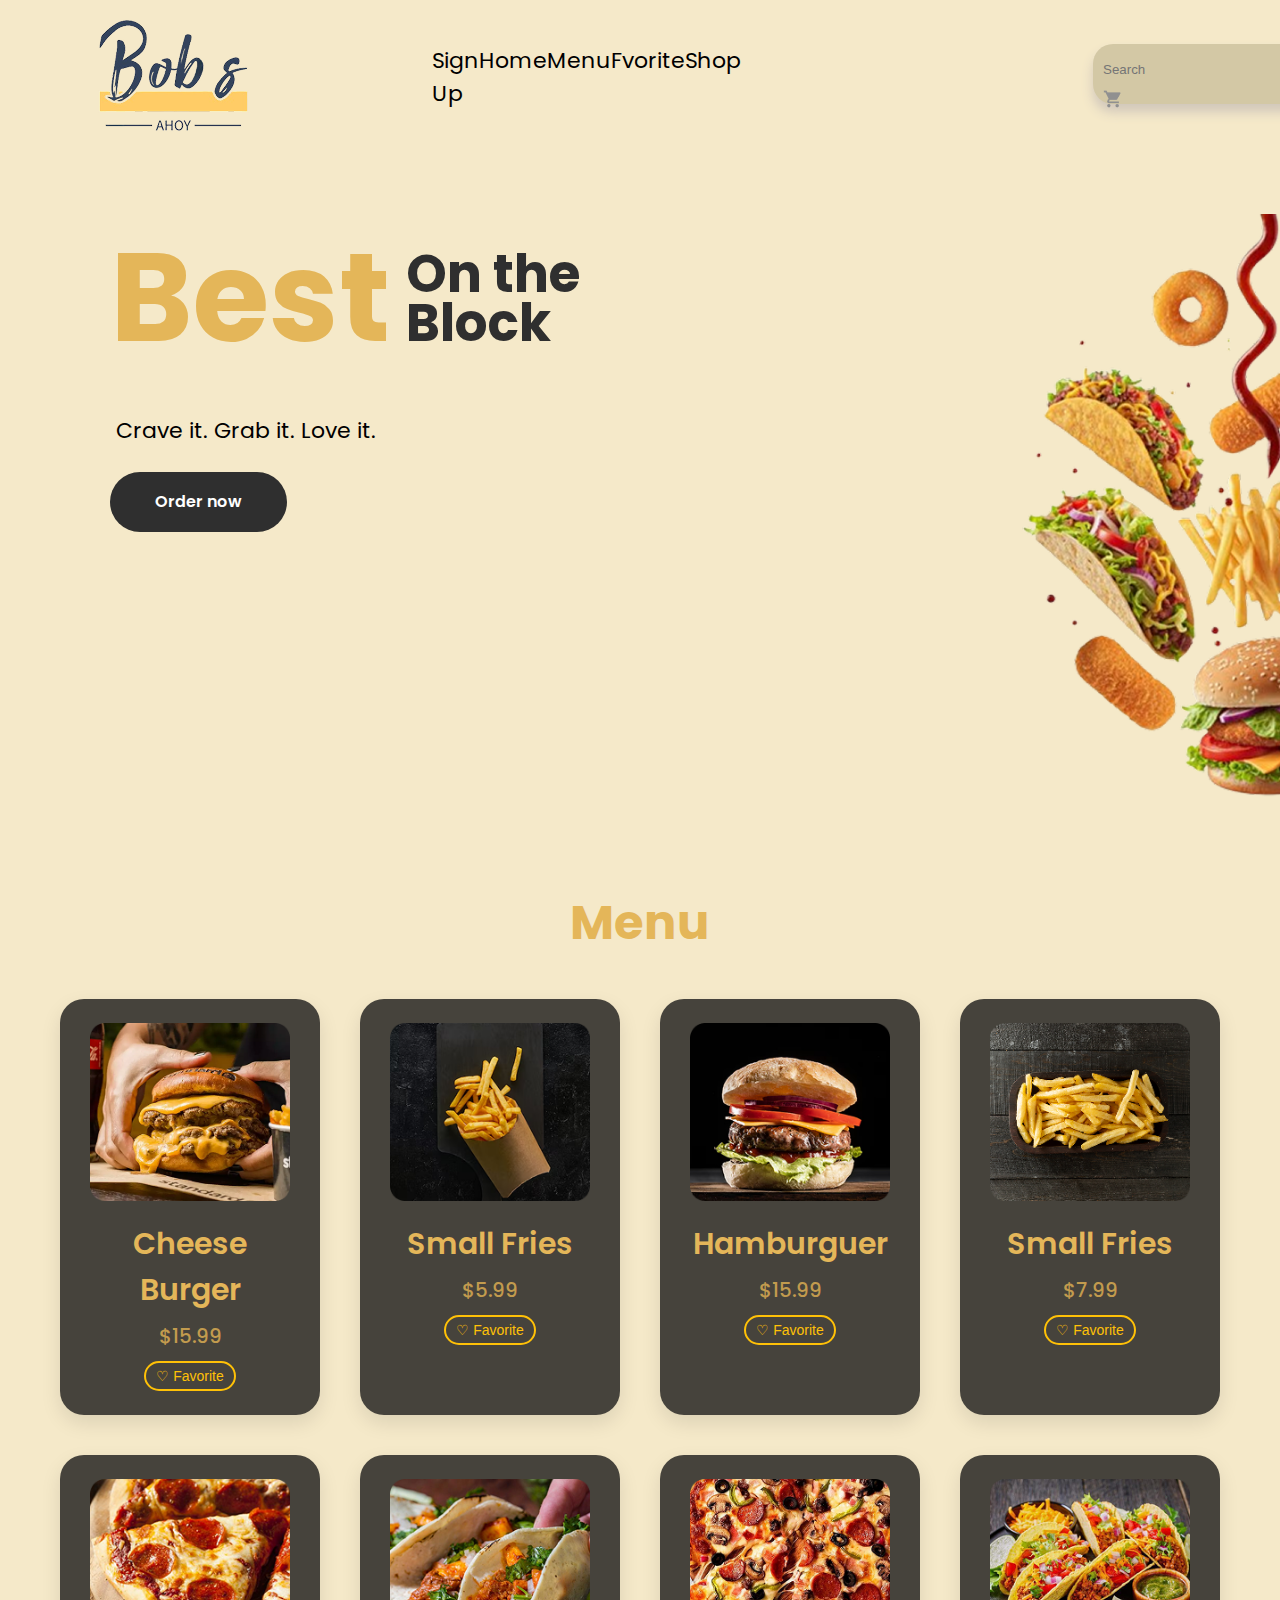
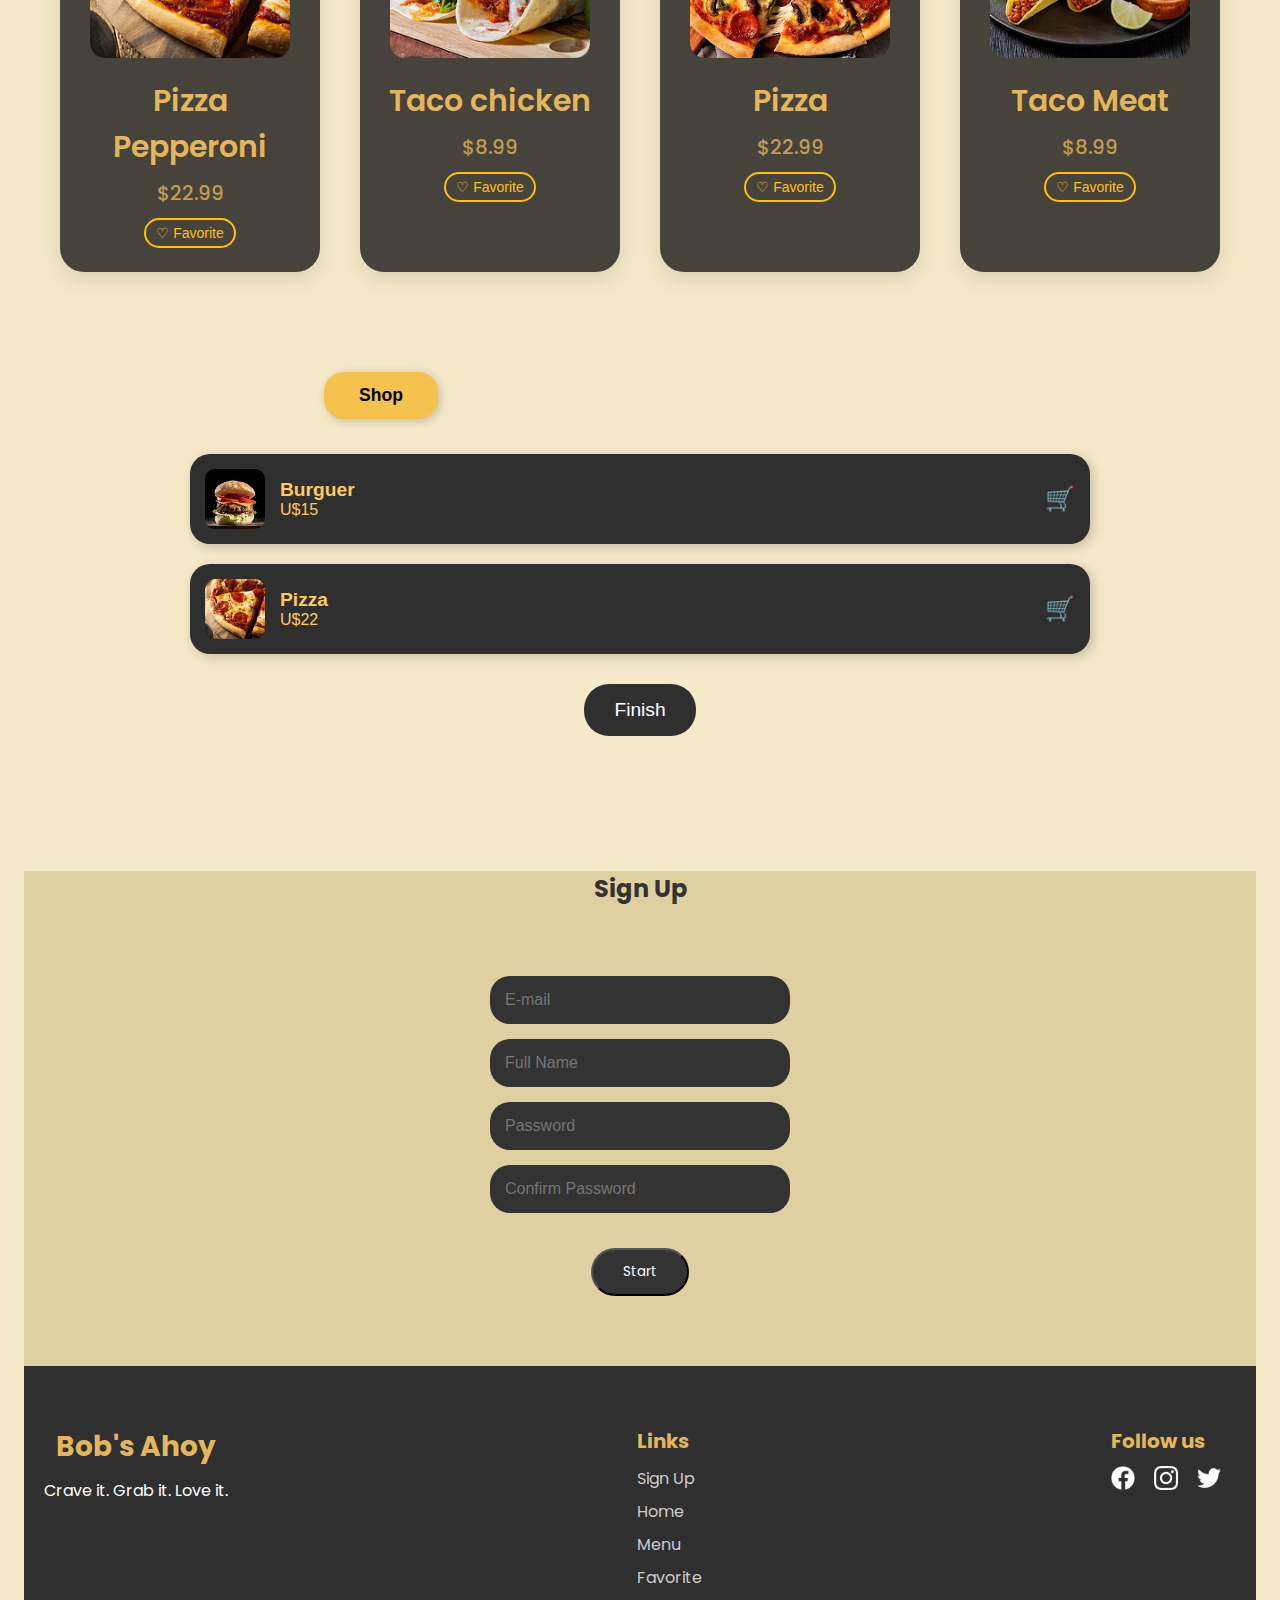
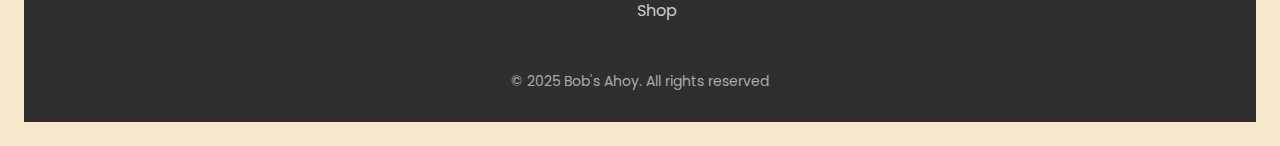
<file: index.html>
<!DOCTYPE html>
<html lang="en">
<head>
    <meta charset="UTF-8">
    <meta name="viewport" content="width=device-width, initial-scale=1.0">
    <title>Bob's Ahoy</title>
    <link rel="shortcut icon" type="image/png" href="/Assets/img/logo.png">
    <link rel="stylesheet" href="/styles.css">
</head>
<body>
    <header>
        <div class="nav-logo">
            <a href="#"><img src="/Assets/img/logo.png" alt="Logo"></a>
        </div>
        <div class="nav-principal">
            <ul>
                <li><a href="">Sign Up</a></li>
                <li><a href="">Home</a></li>
                <li><a href="">Menu</a></li>
                <li><a href="">Fvorite</a></li>
                <li><a href="">Shop</a></li>
            </ul>
        </div>
        <div class="search">
            <input type="search" name="" id="" placeholder="Search">
            <a href=""><img src="/Assets/img/Shopping cart.png" alt="Carrinho"></a>
        </div>
    </header>
    <section class="recepcao">
        <div class="container">
            <div class="titulo">
                <H1>Best</H1>
                <h2>On the<br>Block</h2>
            </div>
            <p class="descricao">Crave it. Grab it. Love it.</p>
            <div class="buttons">
                <a href="" class="button">Order now</a>
            </div>
        </div>
        <img class="charge" src="/Assets/img/comidas.png" alt="">
    </section>

    <section class="menu">
        <h2 class="menu-title">Menu</h2>
        <div class="menu-items">
            <div class="item-card">
                <img src="/Assets/img/cheeseburguer.png" alt="XBurger">
                <h3>Cheese Burger</h3>
                <p>$15.99</p>
                <button class="favorite-btn">♡ Favorite</button>
            </div>
            <div class="item-card">
                <img src="/Assets/img/Fries S.png" alt="Fries S">
                <h3>Small Fries</h3>
                <p>$5.99</p>
                <button class="favorite-btn">♡ Favorite</button>
            </div>
            <div class="item-card">
                <img src="/Assets/img/burguer.png" alt="Burguer">
                <h3>Hamburguer</h3>
                <p>$15.99</p>
                <button class="favorite-btn">♡ Favorite</button>
            </div>
            <div class="item-card">
                <img src="/Assets/img/Fries M.png" alt="Fries M">
                <h3>Small Fries</h3>
                <p>$7.99</p>
                <button class="favorite-btn">♡ Favorite</button>
            </div>
            <div class="item-card">
                <img src="/Assets/img/pizza peperoni.png" alt="Pizza P">
                <h3>Pizza Pepperoni</h3>
                <p>$22.99</p>
                <button class="favorite-btn">♡ Favorite</button>
            </div>
            <div class="item-card">
                <img src="/Assets/img/tacofrango.png" alt="Taco F">
                <h3>Taco chicken</h3>
                <p>$8.99</p>
                <button class="favorite-btn">♡ Favorite</button>
            </div>
            <div class="item-card">
                <img src="/Assets/img/pizza portuguesa.png" alt="Pizza Po">
                <h3>Pizza</h3>
                <p>$22.99</p>
                <button class="favorite-btn">♡ Favorite</button>
            </div>
            <div class="item-card">
                <img src="/Assets/img/tacocarne.png" alt="Taco C">
                <h3>Taco Meat</h3>
                <p>$8.99</p>
                <button class="favorite-btn">♡ Favorite</button>
            </div>
        </div>
    </section>
  </body>



    <h2 class="shop-title">Shop</h2>
    <div class="product-list">
      <div class="product-card">
        <img src="Assets/img/burguer.png" alt="Burger">
        <div class="product-info">
          <h3>Burguer</h3>
          <p>U$15</p>
        </div>
        <div class="cart-icon">🛒</div>
      </div>

      <div class="product-card">
        <img src="Assets/img/pizza peperoni.png" alt="Pizza P">
        <div class="product-info">
          <h3>Pizza</h3>
          <p>U$22</p>
        </div>
        <div class="cart-icon">🛒</div>
      </div>
    </div>

    <button class="finish-btn">Finish</button>
  </main>
    <section id="signup" class="signup">
        <h2>Sign Up</h2>
        <form>
          <input type="email" placeholder="E-mail" required>
          <input type="text" placeholder="Full Name" required>
          <input type="password" placeholder="Password" required>
          <input type="password" placeholder="Confirm Password" required>
          <button type="submit" class="btn">Start</button>
        </form>
      </section>

    <footer class="site-footer">
        <div class="footer-content">
            <div class="footer-logo">
                <h2>Bob's Ahoy</h2>
                <p>Crave it. Grab it. Love it.</p>
            </div>
    
            <div class="footer-links">
                <h3>Links</h3>
                <ul>
                    <li><a href="#">Sign Up</a></li>
                    <li><a href="#">Home</a></li>
                    <li><a href="#">Menu</a></li>
                    <li><a href="#">Favorite</a></li>
                    <li><a href="#">Shop</a></li>
                </ul>
            </div>
    
            <div class="footer-social">
                <h3>Follow us</h3>
                <div class="social-icons">
                    <a href="#"><img src="./Assets/img/facebook.png" alt="Facebook"></a>
                    <a href="#"><img src="./Assets/img/instagram.png" alt="Instagram"></a>
                    <a href="#"><img src="./Assets/img/twitter.png" alt="Twitter"></a>
                </div>
            </div>
        </div>

        <div class="footer-bottom">
            <p>&copy; 2025 Bob's Ahoy. All rights reserved</p>
        </div>
    </footer>
    <script src="script.js"></script>

</body>
</html>
</file>
<file: styles.css>
@import url('https://fonts.googleapis.com/css2?family=Poppins:ital,wght@0,100;0,200;0,300;0,400;0,500;0,600;0,700;0,800;0,900;1,100;1,200;1,300;1,400;1,500;1,600;1,700;1,800;1,900&display=swap');
*{
    padding: 0;
    box-sizing: border-box;
    margin: 0;
    list-style: none;
    text-decoration: none;
}
body{
    background:linear-gradient(125deg, #E6D8BD, #F4ECE1);
    padding: 24px;
}
header{
    width: 100%;
    height:40px;
    display:flex;
    padding: 40px;
    justify-content: space-between;
    margin-bottom: 24px;
}
header .nav-logo{
    width: 32px;
    display: flex;
    align-items:center;
    margin-right:4px;
    p{
        font-family: 'poppins';
        font-weight: 600;
        text-align: center;
        font-size:32px;
    }
}
.nav-logo{
    height: 90px;
}
header .nav-principal{
    width: 456px;
    margin:0 352px;
}
header .nav-principal ul{
    display: flex;
    justify-content:space-between;
    font-family: 'poppins';
    font-weight: 400;
    font-size: 22px;
    li a{
    text-decoration: none;
    color: #000;
    }
}
.search{
    width:314px;
    height:60px;
    box-shadow: 0 8px 12px #d1c7bb;
    border: 0 none;
    border-radius: 35px;
    padding: 12px;
    input{
        width:240px;
        height:40px;
        background-color: transparent;
        border: 0 0 none;
        border-color: transparent;
    }
}
.recepcao{
    display: flex;
    justify-content: space-between;
    margin: 140px 0 0 86px;
}
.container{ 
    text-decoration: none;
}
p{
    text-decoration: none;
}
.container .descricao{
    font-size: 22px;
    font-family: 'poppins';
    font-weight: 400;
    line-height: 30.54px;
    color: #000000;
    width: 568px;
    margin: 24px 0 0 6px;
    text-decoration: none;
}
.titulo{
    display:flex;
    justify-content: start;
    align-items: center;
    text-decoration: none;
}
.titulo h1{
    font-size: 125px;
    font-family: 'poppins';
    font-weight: 700;
    color: #E4B659;
    margin-right: 16px;
}
.titulo h2{
    font-size: 52px;
    font-family: 'poppins';
    font-weight: 700;
    line-height: 49.3px;
    color: #2f2f2f;
}
.buttons{
    margin: 25px 0 295px 0;
    display: flex;
}
.button{
    background-color: #2F2F2F;
    color: #fff;
    font-family: 'poppins';
    height: 40px;
    padding: 30px 45px;
    border-radius: 84px;
    font-weight: 600;
    margin-right: 28px;
    display: flex;
    align-items: center;
    justify-content: center;
}
.charge{
    height:635px;
    margin-top: 10px;
    position: absolute;
    left: 950px;
}

.menu-title {
    font-size: 48px;
    font-family: 'Poppins';
    font-weight: 700;
    color: #E4B659;
    margin-bottom: 40px;
}

.menu {
    display: flex;
    flex-direction: column;
    align-items: center;
    padding: 60px 20px;
}

.menu-items {
    display: flex;
    flex-wrap: wrap;
    gap: 40px;
    justify-content: center;
    max-width: 1200px;
    margin: 0 auto;
}

.item-card {
    background-color: #46433C;
    padding: 24px;
    border-radius: 24px;
    box-shadow: 0 8px 20px rgba(0,0,0,0.1);
    width: 260px;
    text-align: center;
    transition: transform 0.3s ease;
}

.item-card:hover {
    transform: scale(1.05);
}

.item-card img {
    width: 200px;
    height: auto;
    margin-bottom: 16px;
}

.item-card h3 {
    font-family: 'Poppins';
    font-size: 30px;
    font-weight: 600;
    margin-bottom: 8px;
    color: #E4B659;
}

.item-card p {
    font-size: 20px;
    font-family: 'Poppins';
    color: #c29b4e;
    font-weight: 500;
}

.site-footer {
    background-color: #2F2F2F;
    color: #fff;
    font-family: 'Poppins', sans-serif;
    padding: 60px 20px 30px;
}

.footer-content {
    display: flex;
    justify-content: space-between;
    flex-wrap: wrap;
    max-width: 1200px;
    margin: 0 auto;
    gap: 40px;
}

.footer-logo h2 {
    font-size: 28px;
    margin-bottom: 10px;
    color: #E4B659;
}

.footer-links h3,
.footer-social h3 {
    font-size: 20px;
    margin-bottom: 10px;
    color: #E4B659;
}

.footer-links ul {
    list-style: none;
    padding: 0;
}

.footer-links li {
    margin-bottom: 8px;
}

.footer-links a {
    color: #ccc;
    text-decoration: none;
    transition: color 0.3s;
}

.footer-links a:hover {
    color: #E4B659;
}

.social-icons a {
    margin-right: 15px;
}

.social-icons img {
    width: 24px;
    height: 24px;
    filter: brightness(0) invert(1);
    transition: transform 0.3s;
}

.social-icons a:hover img {
    transform: scale(1.2);
}

.footer-bottom {
    text-align: center;
    margin-top: 40px;
    font-size: 14px;
    color: #aaa;
}

.menu-grid, .shop-grid {
    display: grid;
    grid-template-columns: repeat(auto-fit, minmax(160px, 1fr));
    gap: 20px;
    margin-top: 40px;
  }
  
  .card, .shop-item {
    background: #333;
    color: #ffc107;
    border-radius: 20px;
    padding: 15px;
    text-align: center;
  }
  
  .card img, .shop-item img {
    width: 100%;
    border-radius: 10px;
  }
  
  
  .shop-item img {
    width: 80px;
    height: 80px;
    object-fit: cover;
  }
  
  .shop-item {
    font-family: 'Poppins', sans-serif;
    display: flex;
    align-items: center;
    justify-content: space-between;
  }
  .cart-btn {
    font-size: 24px;
    background: none;
    border: none;
    cursor: pointer;
    color: white;
  }

  .signup {
    font-family: 'Poppins', sans-serif;
    background-color: #e0cfa1;
    color: #333;
    justify-content: center;
    margin-top: 15vh;
    min-height: 55vh;
}


  h2{
    display: flex;
    flex-direction: column;
    gap: 15px;
    align-items: center;
  }

  form {
    display: flex;
    flex-direction: column;
    gap: 15px;
    align-items: center;
    margin: 70px;
  }
  
  form input {
    padding: 15px;
    width: 100%;
    max-width: 300px;
    background: #333;
    color: #ffc107;
    border: none;
    border-radius: 20px;
    font-size: 16px;
  }
  
  form button {
    margin-top: 20px;
  }

  .btn {
    font-family: 'Poppins', sans-serif;
    display: inline-block;
    background: #333;
    color: #fff;
    padding: 12px 30px;
    margin-top: 20px;
    text-decoration: none;
    border-radius: 25px;
    transition: background 0.3s;
    display: flex;
    flex-direction: column;
    gap: 15px;
    align-items: center;
  }
  
  .btn:hover {
    background: #555;
  }

  body {
    margin: 0;
    font-family: sans-serif;
    background: #f5e9c9;
  }
  
  header {
    display: flex;
    justify-content: space-between;
    padding: 20px;
  }
  
  .logo {
    font-weight: bold;
    font-size: 1.5rem;
  }
  .logo span {
    display: block;
    font-size: 0.7rem;
    color: #f5c24d;
  }
  
  nav a {
    margin: 0 8px;
    text-decoration: none;
    color: #222;
  }
  
  .search {
    position: relative;
    background: #d3c8a5;
    padding: 5px 10px;
    border-radius: 20px;
  }
  .search input {
    border: none;
    background: none;
    outline: none;
  }
  .badge {
    position: absolute;
    top: -6px;
    right: -6px;
    background: red;
    color: white;
    border-radius: 50%;
    font-size: 10px;
    padding: 2px 5px;
  }
  
  .shop-title {
    margin-left: 300px;
    background-color: #f5c24d;
    display: inline-block;
    padding: 13px 35px;
    border-radius: 20px;
    font-weight: bold;
    font-size: 1.1rem;
    box-shadow: 2px 2px 10px rgba(0, 0, 0, 0.2);
    margin-bottom: 35px;
    margin-top: 40px;
  }
  
  
  .product-list {
    align-items: center;
    display: flex;
    flex-direction: column;
    gap: 20px;
    margin-bottom: 30px;
  }
  
  .product-card {
    width: 900px;
    background-color: #2f2f2f;
    color: #ffcb57;
    display: flex;
    align-items: center;
    padding: 15px;
    border-radius: 20px;
    box-shadow: 3px 3px 12px rgba(0,0,0,0.2);
  }
  
  .product-card img {
    width: 60px;
    height: 60px;
    border-radius: 10px;
    margin-right: 15px;
  }
  
  .product-info h3 {
    font-size: 1.2rem;
  }
  
  .product-info p {
    font-size: 1rem;
  }
  
  .cart-icon {
    margin-left: auto;
    font-size: 1.5rem;
    color: #fff;
    cursor: pointer;
  }
  
  .finish-btn {
    background-color: #2f2f2f;
    color: white;
    border: none;
    padding: 15px 30px;
    border-radius: 25px;
    font-size: 1.2rem;
    display: block;
    margin: 0 auto;
    cursor: pointer;
  }
  .favorite-btn {
    margin-top: 10px;
    background: none;
    border: 2px solid #ffc107;
    border-radius: 20px;
    padding: 5px 10px;
    cursor: pointer;
    color: #ffc107;
    font-size: 14px;
  }
  
  .favorite-btn.active {
    background: #ffc107;
    color: #333;
  }
  
  @media (max-width: 1200px) {
    .recepcao {
        margin: 100px 0 0 50px;
    }
    .container {
        max-width: 100%;
        padding: 0 20px;
    }
    .container .descricao {
        width: 100%;
        font-size: 18px;
    }
    .titulo h1 {
        font-size: 100px;
    }
    .titulo h2 {
        font-size: 40px;
    }
    .buttons .button {
        padding: 25px 40px;
    }
    .charge {
      height: 635px;
      margin-top: -100px; 
      position: relative;
      top: 0; 
  }
}
@media (max-width: 768px) {
    .recepcao {
        flex-direction: column;
        text-align: center;
        margin: 80px 0;
    }
    .titulo h1 {
        font-size: 80px;
    }
    .titulo h2 {
        font-size: 35px;
    }
    .container .descricao {
        font-size: 16px;
        width: 90%;
        margin: 20px auto;
    }
    .charge {
        height: 300px;
        position: relative;
        left: 0;
    }
    .buttons .button {
        width: 80%;
        padding: 20px 30px;
    }
}

@media (max-width: 480px) {
  .nav-principal {
        display: none;
    }
  header {
    flex-direction: column;
    align-items: flex-start;
    padding: 10px 20px;
}

.logo img {
    max-width: 150px;
}

.search {
    display: none; 
}

.nav-menu {
    margin-top: 15px;
    display: block;
    width: 100%;
}

.nav-menu ul {
    display: none;
}

.nav-menu ul {
  list-style: none;
  display: none; 
}

  .titulo h1 {
        font-size: 60px;
    }
    .titulo h2 {
        font-size: 28px;
    }
    .container .descricao {
        font-size: 14px;
    }
    .buttons {
      margin: 25px 0 295px 0;
      display: flex;
      justify-content: center; 
      width: 100%; 
      position: relative;
      top: 400px; 
  }
  .button {
      background-color: #2F2F2F;
      color: #fff;
      font-family: 'poppins';
      height: 40px;
      padding: 30px 45px;
      border-radius: 84px;
      font-weight: 600;
      margin-right: 28px;
      display: flex;
      align-items: center;
      justify-content: center;
  }
  
    .charge {
      width: auto;  
      height: 635px;
      margin-top: -430px; 
      position: relative;
      top: 0;  
      object-fit: contain; 
  }
  .items-container {
    display: flex;
    flex-wrap: wrap;
    gap: 20px;
    justify-content: space-between; 
    padding: 20px;
    max-width: 1000px;
    margin: 0 auto;
  }
  
  .item-card {
    flex: 1 1 calc(50% - 20px);
    background-color: #46433C;
    border-radius: 10px;
    padding: 15px;
    box-shadow: 0 4px 6px rgba(0, 0, 0, 0.1);
  }
  
  .item-card:hover {
    transform: scale(1.03);
  }
  
  .item-card img {
    width: 100%; 
    height: auto;
    border-radius: 8px;
  }
  
  .item-card h3 {
    margin: 10px 0 5px;
    font-size: 1.1rem;
  }
  
  .item-card p {
    font-size: 0.95rem;
    color: #444;
  }

  .shop-title {
    margin-left: 0; 
    padding-left: 20px; 
}

  .product-list {
    display: grid;
    grid-template-columns: repeat(auto-fill, minmax(200px, 1fr)); 
    gap: 15px;  
    padding: 20px;
    max-width: 1200px;
    margin: 0 auto;
  }
  
  .product-card {
    background-color: #46433C;  
    border-radius: 8px;  
    padding: 8px;  
    display: flex;
    align-items: center; 
    justify-content: flex-start;  
    height: 100px; 
    box-shadow: 0 4px 8px rgba(0, 0, 0, 0.15);  
    width: 330px;
  }
  
  .product-card img {
    width: 70px;  
    height: 70px;  
    object-fit: contain;
    margin-right: 10px;  
  }
  
  .product-card .details {
    display: flex;
    flex-direction: column;
    justify-content: space-between;
  }
  
  .product-card h3 {
    font-size: 14px; 
    text-align: left;  
    margin-bottom: 4px;  
  }
  
  .product-card .price {
    font-size: 12px;  
    color: #f39c12;
    font-weight: bold;
  }
  
  
}
</file>
